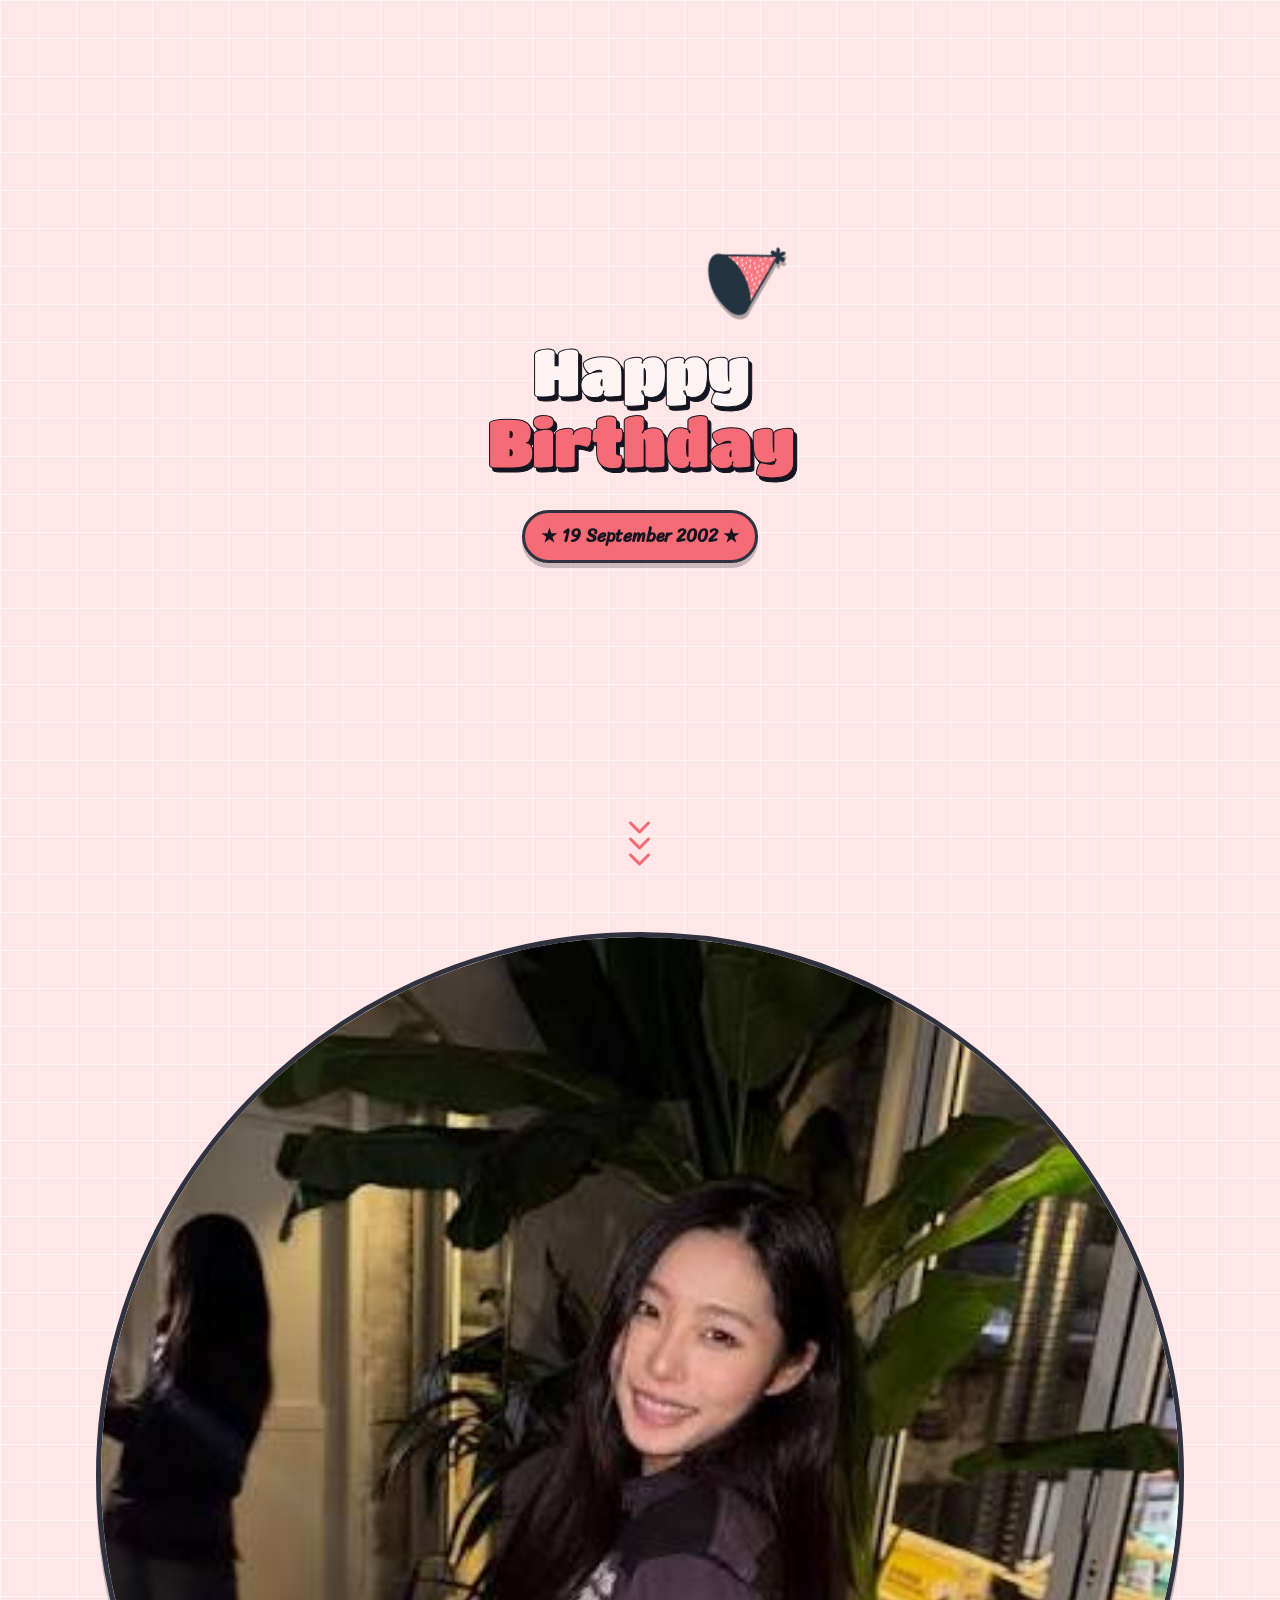
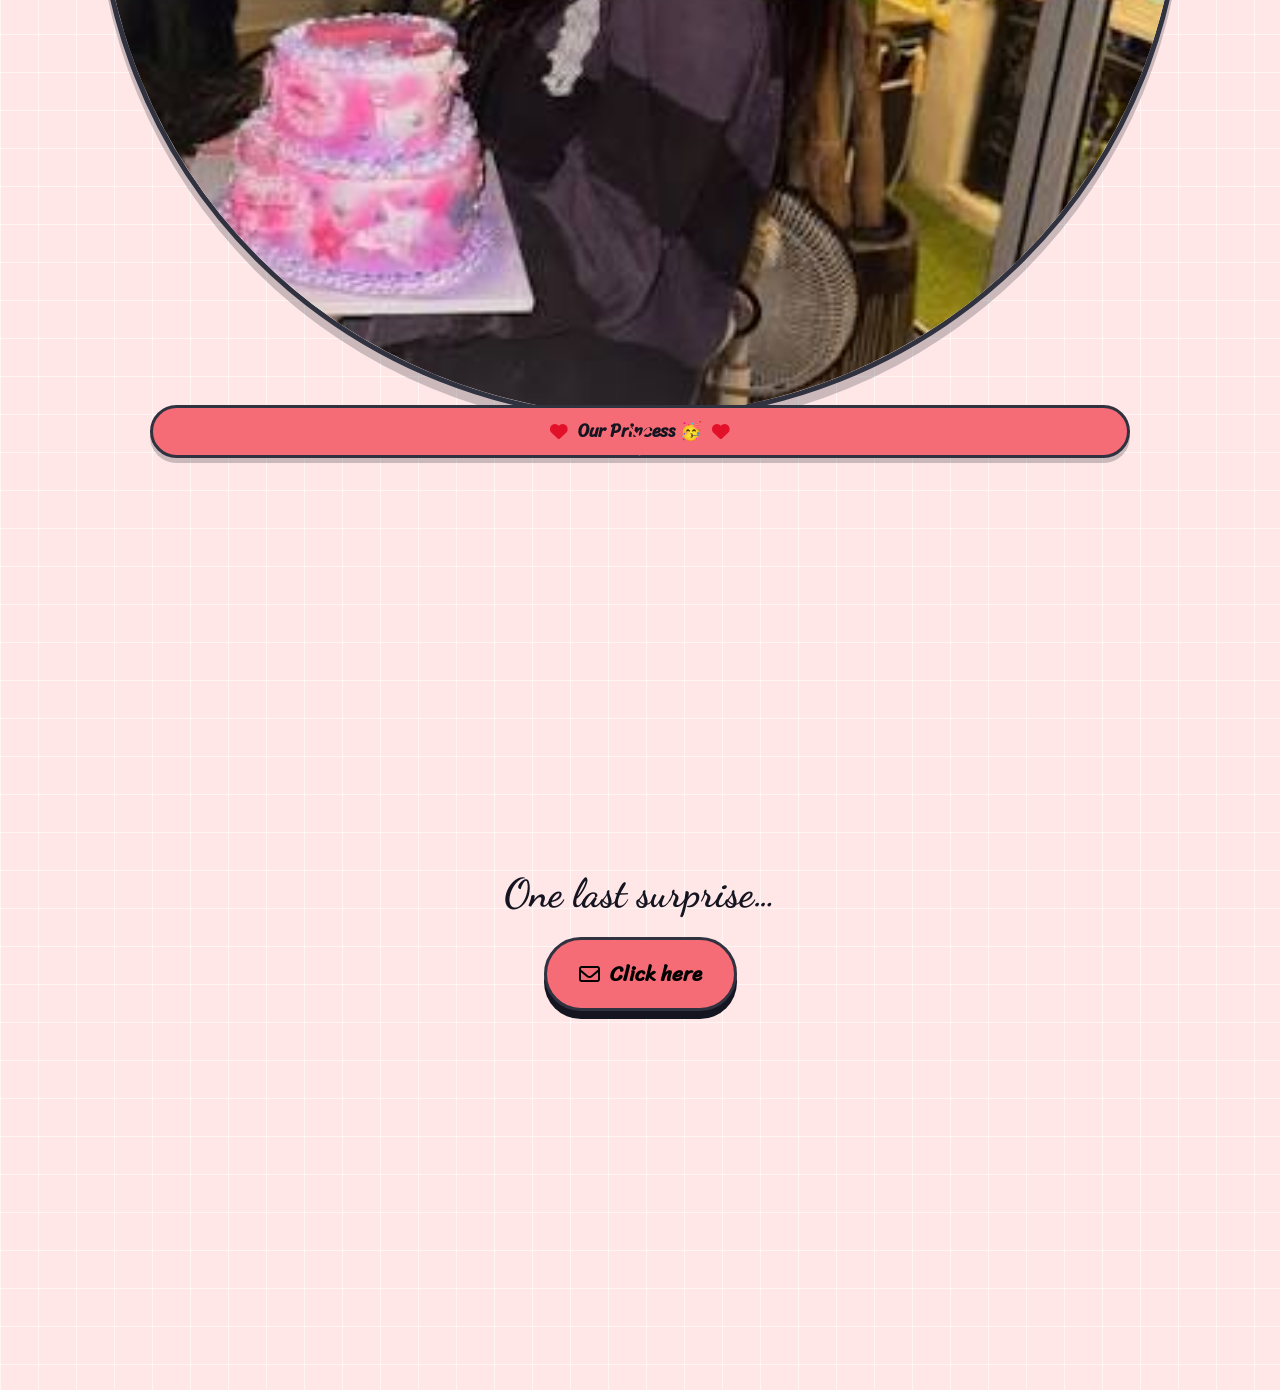
<file: mobile.html>
<!DOCTYPE html>
<html lang="en">
<head>
  <meta charset="UTF-8">
  <meta name="viewport" content="width=device-width, initial-scale=1.0">
  <title>Happy Birthday, Amy!</title>
  
  <link rel="preconnect" href="https://fonts.googleapis.com">
  <link rel="preconnect" href="https://fonts.gstatic.com" crossorigin>
  <link href="https://fonts.googleapis.com/css2?family=Dancing+Script:wght@700&family=Sriracha&family=Titan+One&display=swap" rel="stylesheet">
  <link rel="stylesheet" href="https://cdnjs.cloudflare.com/ajax/libs/font-awesome/6.4.0/css/all.min.css">
  
  <style>
    :root {
      --font-display: "Titan One", sans-serif;
      --font-hand: "Sriracha", cursive;
      --font-letter: "Dancing Script", cursive;
      --background: oklch(0.95 0.03 17);
      --foreground: oklch(0.2 0.025 280);
      --primary: oklch(0.7 0.17 18);
      --secondary: oklch(0.98 0.018 22);
      --muted: oklch(0.91 0.035 18);
      --accent: oklch(0.84 0.15 82);
      --card: oklch(0.99 0.012 70);
      --border: oklch(0.32 0.025 280);
      --destructive: oklch(0.58 0.23 25);
      --grid-line: oklch(1 0 0 / 58%);
      --shadow: oklch(0.2 0.025 280 / 22%);
    }

    * { box-sizing: border-box; margin: 0; padding: 0; }
    html { scroll-behavior: smooth; scroll-snap-type: y mandatory; }
    body { background: var(--background); color: var(--foreground); overflow-x: hidden; font-family: sans-serif; }
    body.letter-is-open { overflow: hidden; }

    .birthday-page {
      min-height: 100svh;
      background-color: var(--background);
      background-image: linear-gradient(var(--grid-line) 1px, transparent 1px), linear-gradient(90deg, var(--grid-line) 1px, transparent 1px);
      background-size: 38px 38px;
    }

    .birthday-scene {
      position: relative; display: flex; min-height: 100svh; width: 100%;
      flex-direction: column; align-items: center; justify-content: center;
      scroll-snap-align: start; scroll-snap-stop: always; padding: 2rem 1rem;
    }

    .birthday-title { font-family: var(--font-display); font-size: 4rem; line-height: 1.1; text-align: center; }
    .birthday-title span { display: block; opacity: 0; transform: translateY(35px); animation: title-arrive .75s forwards; -webkit-text-stroke: 1px var(--foreground); filter: drop-shadow(3px 4px 0 var(--foreground)); }
    .birthday-title span:first-child { color: var(--secondary); }
    .birthday-title span:last-child { color: var(--primary); animation-delay: .35s; }

    .party-hat { position: absolute; top: -100px; right: 10px; width: 80px; transform: translateY(-100vh); animation: hat-drop 1.15s 1s forwards; }
    .party-hat img { width: 100%; transform: rotate(14deg); filter: drop-shadow(2px 4px 0px rgba(0,0,0,0.3)); }

    .birthday-date { margin-top: 2rem; border: 3px solid var(--border); border-radius: 999px; background: var(--primary); padding: .5rem 1rem; font: 700 1.1rem var(--font-hand); box-shadow: 0 5px 0 var(--shadow); animation: date-pop .65s 1.6s both; }

    .scroll-cue { position: absolute; bottom: 30px; display: flex; flex-direction: column; color: var(--primary); font-size: 1.5rem; text-decoration: none; }
    .scroll-cue i { margin-top: -8px; animation: cue-down 1.5s infinite; }
    .scroll-cue i:nth-child(2) { animation-delay: .15s; }
    .scroll-cue i:nth-child(3) { animation-delay: .3s; }

    .photo-reveal { width: 85vw; opacity: 0; transform: scale(.5); filter: blur(10px); transition: all 1s; }
    .photo-reveal.is-visible { opacity: 1; transform: scale(1); filter: blur(0); }
    .photo-frame { aspect-ratio: 1; border: 5px solid var(--border); border-radius: 50%; background: var(--secondary); box-shadow: 0 10px 0 var(--shadow); overflow: hidden; }
    .photo-frame img { width: 100%; height: 100%; object-fit: cover; }
    
    .princess-label { display: flex; justify-content: center; align-items: center; gap: 10px; width: 90%; margin: -15px auto 0; border: 3px solid var(--border); border-radius: 999px; background: var(--primary); padding: .5rem; font: 700 1.1rem var(--font-hand); box-shadow: 0 5px 0 var(--shadow); position: relative; z-index: 2; }
    .princess-label i { color: var(--destructive); }

    .balloon { position: absolute; width: 80px; animation: balloon-float 3s infinite ease-in-out; z-index: -1; }
    .balloon-left { top: 15%; left: 10px; transform: rotate(-10deg); }
    .balloon-right { bottom: 25%; right: 10px; transform: rotate(10deg); animation-delay: -1.5s; }

    .letter-button { display: flex; align-items: center; gap: 10px; border: 3px solid var(--border); border-radius: 999px; background: var(--primary); padding: 1rem 2rem; font: 700 1.3rem var(--font-hand); box-shadow: 0 8px 0 var(--foreground); cursor: pointer; transition: 0.2s; outline: none; }
    .letter-button:active { transform: translateY(5px); box-shadow: 0 3px 0 var(--foreground); }

    .letter-backdrop { position: fixed; inset: 0; z-index: 50; display: none; place-items: center; background: rgba(0,0,0,0.8); padding: 1rem; }
    .letter-paper { width: 100%; max-height: 90vh; overflow-y: auto; border: 5px solid var(--secondary); border-radius: 15px; background: var(--card); padding: 2rem 1.5rem; text-align: left; position: relative; animation: letter-open .5s both; }
    .letter-close { position: absolute; top: 10px; right: 10px; width: 35px; height: 35px; border: 2px solid var(--border); border-radius: 50%; background: var(--secondary); font-size: 1.2rem; cursor: pointer; }
    .letter-paper h2 { font: 700 2.2rem var(--font-letter); text-align: center; margin-bottom: 15px; }
    .letter-paper p { font: 700 1.2rem/1.6 var(--font-letter); }

    @keyframes title-arrive { to { opacity: 1; transform: translateY(0); } }
    @keyframes hat-drop { to { transform: translateY(0); } }
    @keyframes date-pop { from { opacity: 0; transform: scaleX(.2); } to { opacity: 1; transform: scaleX(1); } }
    @keyframes cue-down { 0%,100% { opacity: .3; transform: translateY(-3px); } 50% { opacity: 1; transform: translateY(5px); } }
    @keyframes balloon-float { 50% { transform: translateY(-15px); } }
    @keyframes letter-open { from { opacity: 0; transform: scale(.8); } }
  </style>
</head>
<body>

  <main class="birthday-page">
    <!-- المحطة 1: الترحيب -->
    <section class="birthday-scene" id="welcome">
      <div style="position: relative;">
        <div class="party-hat"><img src="./Images/hat.png" alt="Hat"></div>
        <h1 class="birthday-title">
          <span>Happy</span>
          <span>Birthday</span>
        </h1>
      </div>
      <div class="birthday-date"><span>★</span> 19 September 2002 <span>★</span></div>
      <a class="scroll-cue" href="#amy">
        <i class="fa-solid fa-chevron-down"></i>
        <i class="fa-solid fa-chevron-down"></i>
        <i class="fa-solid fa-chevron-down"></i>
      </a>
    </section>

    <!-- المحطة 2: الصورة -->
    <section class="birthday-scene" id="amy">
      <img src="./Images/balloon1.png" class="balloon balloon-left" alt="">
      <img src="./Images/balloon2.png" class="balloon balloon-right" alt="">
      
      <div id="photo-reveal" class="photo-reveal">
        <div class="photo-frame">
          <img src="./Images/amy.png" alt="Amy">
        </div>
        <div class="princess-label">
          <i class="fa-solid fa-heart"></i>
          <span>Our Princess 🥳</span>
          <i class="fa-solid fa-heart"></i>
        </div>
      </div>
      
      <a class="scroll-cue" href="#letter">
        <i class="fa-solid fa-chevron-down"></i>
        <i class="fa-solid fa-chevron-down"></i>
        <i class="fa-solid fa-chevron-down"></i>
      </a>
    </section>

    <!-- المحطة 3: الرسالة -->
    <section class="birthday-scene" id="letter">
      <h2 style="font-family: var(--font-letter); font-size: 2.5rem; margin-bottom: 20px;">One last surprise…</h2>
      <button class="letter-button" id="open-btn">
        <i class="fa-regular fa-envelope"></i> Click here
      </button>
    </section>

    <!-- الرسالة المنبثقة -->
    <div class="letter-backdrop" id="modal">
      <section class="letter-paper">
        <button class="letter-close" id="close-btn"><i class="fa-solid fa-xmark"></i></button>
        <h2>For Amy, with love</h2>
        <div style="width: 60px; height: 3px; background: var(--primary); margin: 0 auto 15px;"></div>
        <p>Happy Birthday, Amy! 🎉✨ Your amazing content and fun personality never fail to brighten up our days. I wanted to do something special, so I designed this little magical surprise specifically for you. I truly hope it brings a big smile to your face, and I hope you like it and enjoy this gift! Wishing you endless happiness, good health, and all the success in achieving everything you dream of this year. Keep shining, and have the most amazing birthday! 🎂🎈😊</p>
      </section>
    </div>
  </main>

  <script>
    // تفعيل حركة الصورة عند الوصول لها
    const photo = document.getElementById('photo-reveal');
    const observer = new IntersectionObserver(entries => {
      if (entries[0].isIntersecting) photo.classList.add('is-visible');
    }, { threshold: 0.4 });
    observer.observe(photo);

    // تفعيل الرسالة
    const modal = document.getElementById('modal');
    document.getElementById('open-btn').onclick = () => { modal.style.display = 'grid'; document.body.classList.add('letter-is-open'); };
    document.getElementById('close-btn').onclick = () => { modal.style.display = 'none'; document.body.classList.remove('letter-is-open'); };
  </script>
</body>
</html>
</file>
